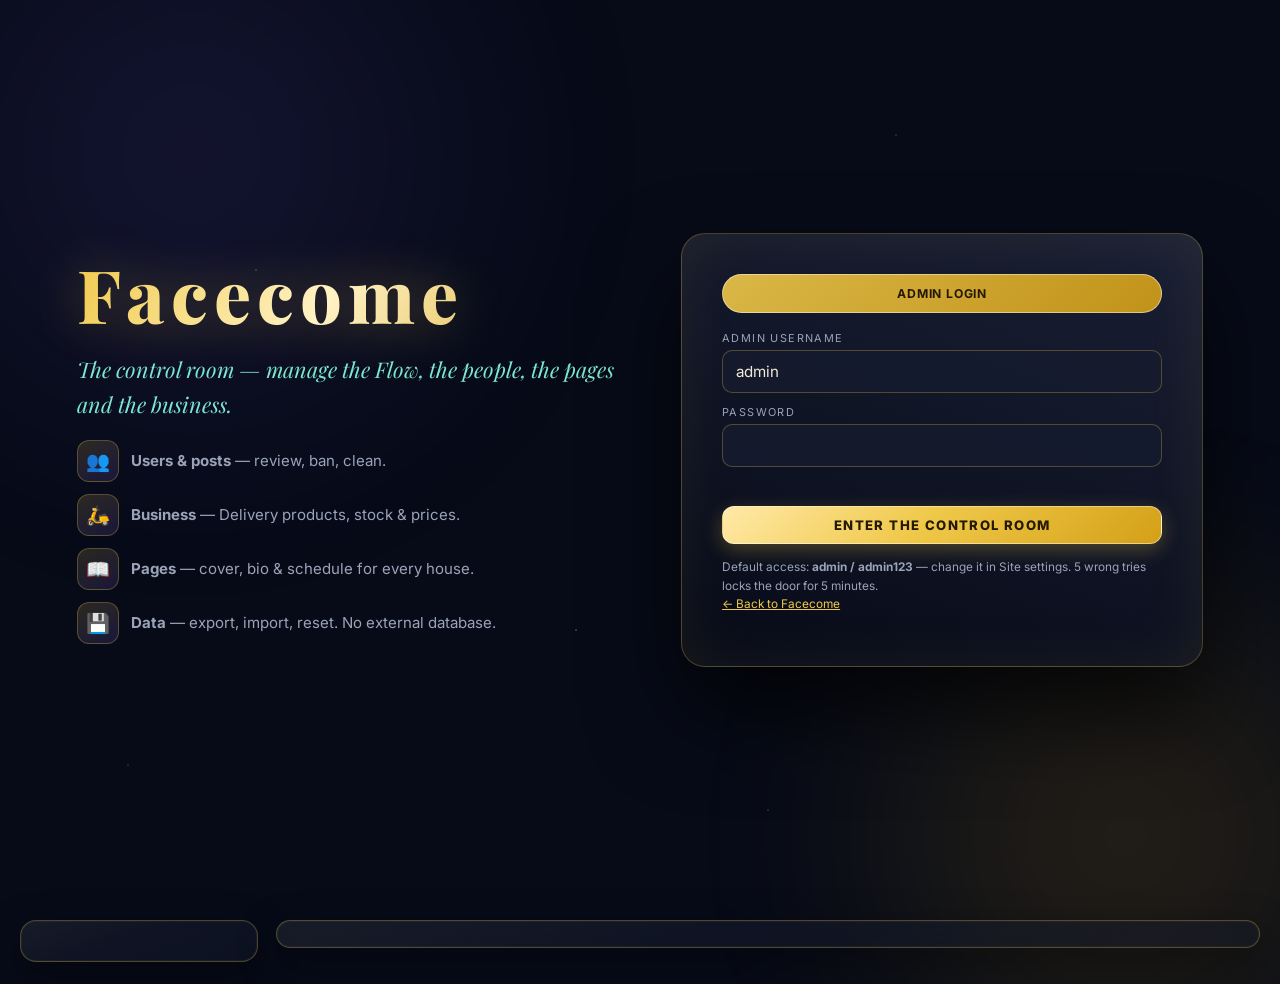
<file: admin/index.html>
<!doctype html>
<html lang="en">
<head>
<meta charset="utf-8" />
<meta name="viewport" content="width=device-width, initial-scale=1" />
<title>Facecome — admin</title>
<meta name="theme-color" content="#070b18" />
<link rel="icon" href="data:image/svg+xml,%3Csvg xmlns='http://www.w3.org/2000/svg' viewBox='0 0 64 64'%3E%3Crect width='64' height='64' rx='14' fill='%23070b18'/%3E%3Cpath d='M20 46V18h26v8H30v6h13v8H30v6z' fill='%23f0c94a'/%3E%3Ccircle cx='48' cy='46' r='5' fill='%234a7dff'/%3E%3C/svg%3E" />
<link rel="preconnect" href="https://fonts.googleapis.com" />
<link rel="preconnect" href="https://fonts.gstatic.com" crossorigin />
<link href="https://fonts.googleapis.com/css2?family=Playfair+Display:ital,wght@0,500;0,700;0,900;1,500&family=Inter:wght@400;500;600;700;800&display=swap" rel="stylesheet" />
<link rel="stylesheet" href="../assets/css/theme.css?v=2" />
<link rel="stylesheet" href="../assets/css/admin.css?v=2" />
</head>
<body>
<div class="stars" aria-hidden="true"></div>

<section id="adminLogin" class="auth-screen" hidden></section>

<div id="adminApp" class="admin-app" hidden>
  <aside id="adminNav" class="admin-side glass"></aside>
  <main class="admin-main">
    <header id="adminTop" class="admin-top glass"></header>
    <div id="adminView" class="admin-main"></div>
  </main>
</div>

<div class="overlay" id="overlay"></div>
<div class="modal-wrap" id="modalWrap" role="dialog" aria-modal="true"><div class="modal-box" id="modalBox"></div></div>
<div id="fcToast" class="toast"></div>

<script src="../assets/js/ui.js?v=2"></script>
<script src="../assets/js/store.js?v=2"></script>
<script src="../assets/js/auth.js?v=2"></script>
<script src="../assets/js/admin.js?v=2"></script>
</body>
</html>
</file>
<file: assets/css/theme.css>
/* ═══ Facecome — theme tokens, backdrop, auth (beauty theme) ═══ */
:root {
  --bg: #070b18;
  --bg2: #0b1124;
  --card: rgba(22, 28, 46, 0.55);
  --card-solid: #161c2e;
  --border: rgba(240, 201, 74, 0.28);
  --border-soft: rgba(255, 255, 255, 0.1);
  --text: #f2ead8;
  --muted: #9aa3b8;
  --gold: #f0c94a;
  --gold2: #d4a017;
  --gold-soft: #ffe9a8;
  --blue: #4a7dff;
  --blue-deep: #3b2f7a;
  --accent: #7ce7d2;
  --rose: #f29a9e;
  --green: #7ee2a8;
  --danger: #f2686f;
  --radius: 16px;
  --shadow: 0 14px 40px rgba(0, 0, 0, 0.45);
  --font-narrative: "Playfair Display", Georgia, serif;
  --font-ui: "Inter", system-ui, sans-serif;
}
* { box-sizing: border-box; }
html { scroll-behavior: smooth; }
body {
  margin: 0;
  font-family: var(--font-ui);
  background: var(--bg);
  color: var(--text);
  overflow-x: hidden;
  min-height: 100vh;
}
body::before, body::after {
  content: "";
  position: fixed;
  z-index: -2;
  width: 60vw;
  height: 60vw;
  border-radius: 50%;
  filter: blur(90px);
  opacity: 0.32;
  pointer-events: none;
}
body::before {
  background: radial-gradient(circle, var(--blue-deep) 0%, transparent 65%);
  top: -18vw;
  left: -15vw;
  animation: fc-drift 26s ease-in-out infinite alternate;
}
body::after {
  background: radial-gradient(circle, rgba(212, 160, 23, 0.55) 0%, transparent 65%);
  bottom: -25vw;
  right: -18vw;
  animation: fc-drift 32s ease-in-out infinite alternate-reverse;
}
@keyframes fc-drift {
  from { transform: translate(0, 0) scale(1); }
  to { transform: translate(6vw, 4vw) scale(1.15); }
}
.stars {
  position: fixed;
  inset: 0;
  z-index: -1;
  pointer-events: none;
  background-image:
    radial-gradient(1px 1px at 20% 30%, #fff8 0%, transparent 100%),
    radial-gradient(1px 1px at 70% 15%, #fff6 0%, transparent 100%),
    radial-gradient(1.5px 1.5px at 45% 70%, #fff5 0%, transparent 100%),
    radial-gradient(1px 1px at 85% 55%, #fff5 0%, transparent 100%),
    radial-gradient(1px 1px at 10% 85%, #fff5 0%, transparent 100%),
    radial-gradient(1.2px 1.2px at 60% 90%, #fff4 0%, transparent 100%);
}
::selection { background: rgba(240, 201, 74, 0.35); }
::-webkit-scrollbar { width: 10px; height: 10px; }
::-webkit-scrollbar-thumb { background: rgba(240, 201, 74, 0.25); border-radius: 8px; }
::-webkit-scrollbar-track { background: rgba(255, 255, 255, 0.04); }

/* ── typography ── */
h1, h2, h3, .narrative { font-family: var(--font-narrative); }
.gold-text {
  background: linear-gradient(120deg, var(--gold), #fff2c4 45%, var(--gold2));
  -webkit-background-clip: text;
  background-clip: text;
  color: transparent;
}
.muted { color: var(--muted); }

/* ── buttons / inputs ── */
.btn {
  display: inline-flex;
  align-items: center;
  gap: 8px;
  padding: 10px 18px;
  border-radius: 12px;
  cursor: pointer;
  font-family: var(--font-ui);
  font-size: 0.82rem;
  font-weight: 800;
  letter-spacing: 1.4px;
  text-transform: uppercase;
  color: var(--text);
  background: rgba(255, 255, 255, 0.06);
  border: 1px solid rgba(255, 255, 255, 0.16);
  transition: transform 0.18s, box-shadow 0.18s, border-color 0.18s, filter 0.18s;
}
.btn:hover { border-color: var(--gold); color: var(--gold); transform: translateY(-2px); }
.btn:active { transform: translateY(0); }
.btn.gold {
  color: #241a04;
  border-color: rgba(255, 255, 255, 0.45);
  background: linear-gradient(135deg, var(--gold-soft) 0%, var(--gold) 45%, var(--gold2) 100%);
  box-shadow: 0 6px 20px rgba(240, 201, 74, 0.28);
}
.btn.gold:hover { filter: brightness(1.06); color: #241a04; box-shadow: 0 12px 30px rgba(240, 201, 74, 0.45); }
.btn.blue {
  color: #eaf0ff;
  background: linear-gradient(135deg, #5d8bff, var(--blue-deep));
  border-color: rgba(122, 156, 255, 0.5);
}
.btn.blue:hover { color: #fff; border-color: var(--blue); }
.btn.danger:hover { border-color: var(--danger); color: var(--danger); }
.btn.ghost { background: transparent; }
.btn.sm { padding: 7px 12px; font-size: 0.7rem; letter-spacing: 1px; }
.btn:disabled { opacity: 0.5; cursor: not-allowed; transform: none; }
input, textarea, select {
  width: 100%;
  background: rgba(22, 28, 46, 0.85);
  color: var(--text);
  border: 1px solid var(--border);
  border-radius: 10px;
  padding: 11px 13px;
  font-size: 0.95rem;
  font-family: var(--font-ui);
  outline: none;
  transition: border-color 0.18s, box-shadow 0.18s;
}
input:focus, textarea:focus, select:focus {
  border-color: var(--gold);
  box-shadow: 0 0 12px rgba(240, 201, 74, 0.25);
}
textarea { resize: vertical; min-height: 84px; line-height: 1.55; }
label {
  display: block;
  font-size: 0.68rem;
  letter-spacing: 1.4px;
  text-transform: uppercase;
  color: var(--muted);
  margin: 12px 0 5px;
}
select option { background: var(--card-solid); }
.err { color: var(--rose); font-size: 0.8rem; min-height: 1em; margin: 8px 0 0; }

/* ── glass card ── */
.glass {
  background: linear-gradient(160deg, rgba(255, 255, 255, 0.07) 0%, rgba(22, 28, 46, 0.55) 45%, rgba(22, 28, 46, 0.4) 100%);
  border: 1px solid var(--border);
  border-radius: var(--radius);
  backdrop-filter: blur(10px);
  box-shadow: var(--shadow), 0 0 0 1px rgba(255, 255, 255, 0.04) inset;
}

/* ── toast ── */
.toast {
  position: fixed;
  left: 50%;
  bottom: 26px;
  z-index: 300;
  transform: translate(-50%, 20px);
  padding: 12px 22px;
  border-radius: 999px;
  font-size: 0.84rem;
  font-weight: 650;
  opacity: 0;
  pointer-events: none;
  transition: 0.3s;
  color: #04241d;
  background: linear-gradient(135deg, #9df3e0, var(--accent));
  box-shadow: 0 14px 40px rgba(0, 0, 0, 0.55);
  max-width: min(520px, 90vw);
  text-align: center;
}
.toast.show { opacity: 1; transform: translate(-50%, 0); }
.toast.gold { background: linear-gradient(135deg, var(--gold-soft), var(--gold)); color: #241a04; }

/* ── modal ── */
.overlay {
  position: fixed;
  inset: 0;
  background: rgba(4, 7, 15, 0.74);
  backdrop-filter: blur(7px);
  opacity: 0;
  pointer-events: none;
  transition: opacity 0.3s;
  z-index: 90;
}
.overlay.show { opacity: 1; pointer-events: auto; }
.modal-wrap {
  position: fixed;
  inset: 0;
  z-index: 100;
  display: flex;
  align-items: center;
  justify-content: center;
  padding: 24px;
  pointer-events: none;
}
.modal-wrap.open { pointer-events: auto; }
.modal-box {
  position: relative;
  width: min(680px, 100%);
  max-height: 90vh;
  overflow-y: auto;
  border-radius: 22px;
  background: linear-gradient(200deg, rgba(26, 32, 54, 0.97), rgba(7, 11, 24, 0.99));
  border: 1px solid var(--border);
  box-shadow: 0 45px 90px rgba(0, 0, 0, 0.75);
  transform: translateY(26px) scale(0.96);
  opacity: 0;
  transition: transform 0.35s cubic-bezier(0.22, 0.9, 0.32, 1), opacity 0.3s;
  padding: 26px;
}
.modal-wrap.open .modal-box { transform: none; opacity: 1; }
.modal-close {
  position: absolute;
  top: 12px;
  right: 12px;
  width: 38px;
  height: 38px;
  border-radius: 50%;
  border: 1px solid rgba(255, 255, 255, 0.3);
  background: rgba(7, 11, 24, 0.65);
  color: var(--text);
  cursor: pointer;
  font-size: 1rem;
}
.modal-close:hover { border-color: var(--gold); color: var(--gold); }
.modal-box h3 {
  margin: 0 0 6px;
  font-size: 1.25rem;
  color: var(--gold);
  letter-spacing: 1px;
}

/* ── chips ── */
.chips { display: flex; flex-wrap: wrap; gap: 8px; }
.chip {
  padding: 7px 14px;
  border-radius: 999px;
  border: 1px solid var(--border-soft);
  background: rgba(255, 255, 255, 0.05);
  color: var(--text);
  font-size: 0.76rem;
  font-weight: 700;
  letter-spacing: 0.8px;
  cursor: pointer;
  transition: 0.18s;
  text-transform: uppercase;
}
.chip:hover { border-color: var(--gold); color: var(--gold); }
.chip.on {
  background: linear-gradient(135deg, rgba(240, 201, 74, 0.9), rgba(212, 160, 23, 0.9));
  color: #241a04;
  border-color: rgba(255, 255, 255, 0.45);
}

/* ═══ AUTH SCREEN (beauty theme) ═══ */
.auth-screen {
  min-height: 100vh;
  display: grid;
  grid-template-columns: 1.1fr 1fr;
  align-items: center;
  gap: 30px;
  padding: 40px clamp(18px, 6vw, 90px);
  position: relative;
}
.auth-hero { max-width: 620px; }
.auth-logo {
  font-family: var(--font-narrative);
  font-size: clamp(2.6rem, 6vw, 4.6rem);
  font-weight: 800;
  letter-spacing: 6px;
  margin: 0;
  filter: drop-shadow(0 0 26px rgba(240, 201, 74, 0.35));
}
.auth-tag {
  font-family: var(--font-narrative);
  font-style: italic;
  font-size: clamp(1rem, 2vw, 1.35rem);
  color: var(--accent);
  margin: 10px 0 18px;
  line-height: 1.6;
}
.auth-points { list-style: none; padding: 0; margin: 18px 0 0; }
.auth-points li {
  display: flex;
  gap: 12px;
  align-items: center;
  margin: 12px 0;
  color: var(--muted);
  font-size: 0.94rem;
}
.auth-points .ic {
  width: 42px;
  height: 42px;
  border-radius: 12px;
  display: grid;
  place-items: center;
  font-size: 1.2rem;
  background: linear-gradient(150deg, rgba(240, 201, 74, 0.16), rgba(59, 47, 122, 0.35));
  border: 1px solid var(--border);
}
.auth-card {
  padding: clamp(24px, 4vw, 40px);
  border-radius: 24px;
  background: linear-gradient(200deg, rgba(26, 32, 54, 0.96), rgba(7, 11, 24, 0.98));
  border: 1px solid var(--border);
  box-shadow: 0 45px 90px rgba(0, 0, 0, 0.7), 0 0 60px rgba(240, 201, 74, 0.08) inset;
}
.auth-tabs { display: flex; gap: 8px; margin-bottom: 18px; }
.auth-tabs .chip { flex: 1; text-align: center; justify-content: center; padding: 11px; }
.auth-card .hint { font-size: 0.74rem; color: var(--muted); margin-top: 14px; line-height: 1.6; }
.auth-card .btn { width: 100%; justify-content: center; margin-top: 18px; }
.auth-or {
  display: flex;
  align-items: center;
  gap: 12px;
  color: var(--muted);
  font-size: 0.7rem;
  letter-spacing: 2px;
  text-transform: uppercase;
  margin-top: 16px;
}
.auth-or::before, .auth-or::after { content: ""; flex: 1; height: 1px; background: var(--border-soft); }

@media (max-width: 900px) {
  .auth-screen { grid-template-columns: 1fr; padding-top: 60px; }
  .auth-hero { text-align: center; margin: 0 auto; }
  .auth-points li { justify-content: center; text-align: left; }
}
</file>
<file: assets/css/admin.css>
/* ═══ Facecome — admin panel ═══ */
.admin-app {
  display: grid;
  grid-template-columns: 238px minmax(0, 1fr);
  gap: 18px;
  max-width: 1400px;
  margin: 0 auto;
  padding: 20px;
  position: relative;
  z-index: 1;
}
.admin-side {
  position: sticky; top: 20px; align-self: start; max-height: calc(100vh - 40px);
  overflow-y: auto; padding: 20px 12px; display: flex; flex-direction: column; gap: 4px;
}
.admin-brand {
  font-family: var(--font-narrative); font-size: 1.3rem; font-weight: 900; letter-spacing: 3px;
  text-align: center; margin-bottom: 12px;
}
.admin-brand small {
  display: block; font-family: var(--font-ui); font-size: 0.54rem; letter-spacing: 3px;
  color: var(--accent); text-transform: uppercase;
}
.a-nav {
  display: flex; align-items: center; gap: 11px; padding: 10px 12px; border-radius: 12px;
  border: 1px solid transparent; cursor: pointer; background: none; color: var(--text);
  font-family: var(--font-ui); font-size: 0.86rem; font-weight: 600; text-align: left; width: 100%;
  transition: 0.16s;
}
.a-nav:hover { background: rgba(255, 255, 255, 0.06); color: var(--gold); }
.a-nav.on {
  background: linear-gradient(135deg, rgba(240, 201, 74, 0.18), rgba(59, 47, 122, 0.35));
  border-color: var(--border); color: var(--gold-soft);
}
.admin-side .side-foot { margin-top: auto; display: flex; flex-direction: column; gap: 8px; padding-top: 14px; }
.admin-main { display: flex; flex-direction: column; gap: 16px; min-width: 0; }
.admin-top {
  display: flex; align-items: center; gap: 14px; padding: 13px 18px; flex-wrap: wrap;
  position: sticky; top: 20px; z-index: 30;
}
.admin-top h1 { margin: 0; font-size: 1.25rem; color: var(--gold); letter-spacing: 1px; }
.admin-top .muted { font-size: 0.76rem; }
.admin-top .right { margin-left: auto; display: flex; gap: 10px; align-items: center; }

table.data { width: 100%; border-collapse: collapse; font-size: 0.86rem; }
table.data th, table.data td { padding: 11px 13px; border-bottom: 1px solid var(--border-soft); text-align: left; vertical-align: middle; }
table.data th {
  background: rgba(240, 201, 74, 0.1); color: var(--gold-soft); font-size: 0.62rem;
  letter-spacing: 2px; text-transform: uppercase; white-space: nowrap;
}
table.data tr:last-child td { border-bottom: 0; }
table.data td .row-acts { display: flex; gap: 6px; flex-wrap: wrap; }
table.data input, table.data textarea, table.data select { padding: 7px 9px; font-size: 0.8rem; }
table.data .snippet { max-width: 340px; color: var(--muted); }
.pill {
  display: inline-block; padding: 3px 10px; border-radius: 999px; font-size: 0.62rem;
  letter-spacing: 1.4px; text-transform: uppercase; border: 1px solid var(--border-soft);
}
.pill.ok { color: var(--green); border-color: rgba(126, 226, 168, 0.5); }
.pill.bad { color: var(--danger); border-color: rgba(242, 104, 111, 0.55); }
.pill.adm { color: var(--gold); border-color: var(--gold); }
.panel { padding: 18px; display: flex; flex-direction: column; gap: 12px; }
.panel h2 { margin: 0; font-size: 1.1rem; color: var(--gold); letter-spacing: 1px; }
.panel-head { display: flex; align-items: center; justify-content: space-between; gap: 12px; flex-wrap: wrap; }
.grid-2 { display: grid; grid-template-columns: repeat(auto-fit, minmax(300px, 1fr)); gap: 16px; align-items: start; }
.form-row { display: flex; gap: 10px; flex-wrap: wrap; align-items: flex-end; }
.form-row > div { flex: 1; min-width: 160px; }
.mini-img { width: 42px; height: 42px; border-radius: 8px; object-fit: cover; border: 1px solid var(--border-soft); }

@media (max-width: 900px) {
  .admin-app { grid-template-columns: 1fr; padding: 12px; }
  .admin-side { position: static; max-height: none; flex-direction: row; flex-wrap: wrap; }
  .admin-brand { width: 100%; }
  .a-nav { width: auto; }
  .admin-side .side-foot { flex-direction: row; width: 100%; }
  .admin-top { position: static; }
  table.data { display: block; overflow-x: auto; }
}
</file>
